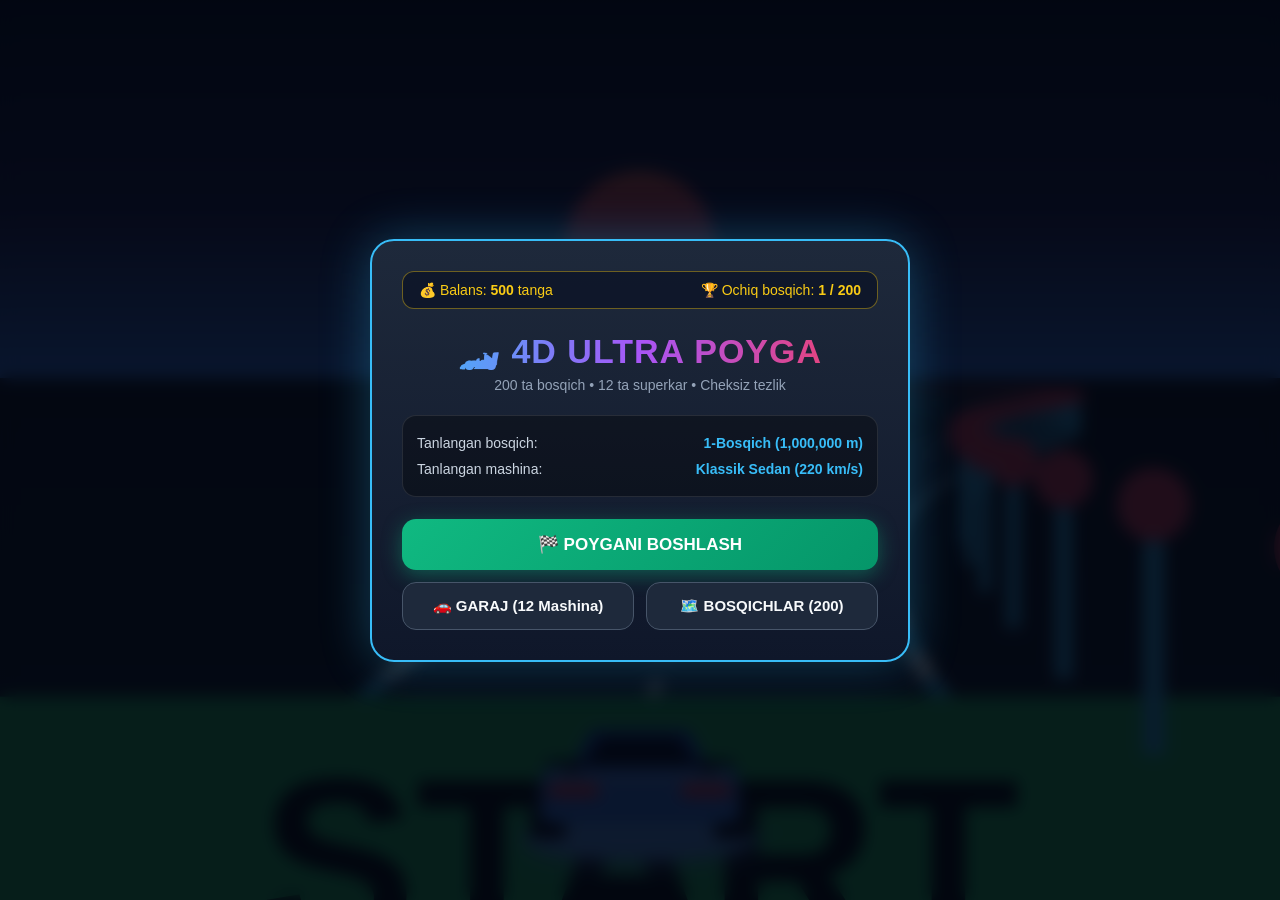
<file: index.html>
<!DOCTYPE html>
<html lang="uz">
<head>
    <meta charset="UTF-8">
    <meta name="viewport" content="width=device-width, initial-scale=1.0, maximum-scale=1.0, user-scalable=no">
    <title>4D Ultra Poyga — 200 Bosqich (Offline)</title>
    <link rel="stylesheet" href="./style.css">
</head>
<body>

    <canvas id="gameCanvas"></canvas>

    <!-- 1. ASOSIY MENYU (MAIN MENU) -->
    <div id="mainMenuScreen" class="screen-overlay">
        <div class="menu-box">
            <div class="top-wallet">
                <span>💰 Balans: <b id="menuCoinsDisplay">0</b> tanga</span>
                <span>🏆 Ochiq bosqich: <b id="menuUnlockedDisplay">1 / 200</b></span>
            </div>

            <h1 class="game-logo">🏎️ 4D ULTRA POYGA</h1>
            <p class="menu-subtitle">200 ta bosqich • 12 ta superkar • Cheksiz tezlik</p>

            <div class="selected-preview">
                <div class="preview-item">
                    <span>Tanlangan bosqich:</span>
                    <b id="menuSelectedLevelText">1-Bosqich (15 000 m)</b>
                </div>
                <div class="preview-item">
                    <span>Tanlangan mashina:</span>
                    <b id="menuSelectedCarText">Klassik Sedan</b>
                </div>
            </div>

            <div class="menu-buttons">
                <button id="menuPlayBtn" class="btn-primary">🏁 POYGANI BOSHLASH</button>
                <div class="menu-row-btns">
                    <button id="menuGarageBtn" class="btn-secondary">🚗 GARAJ (12 Mashina)</button>
                    <button id="menuLevelsBtn" class="btn-secondary">🗺️ BOSQICHLAR (200)</button>
                </div>
            </div>
        </div>
    </div>

    <!-- 2. GARAJ OYNASI -->
    <div id="garageScreen" class="screen-overlay hidden">
        <div class="panel-box">
            <div class="panel-header">
                <h2>🚗 GARAJ VA DO'KON</h2>
                <div class="wallet-badge">💰 <span id="garageCoinsDisplay">0</span> tanga</div>
                <button id="closeGarageBtn" class="btn-close">✖ Orqaga</button>
            </div>
            <p class="panel-desc">Yangi tezroq mashinalarni sotib oling yoki tanlang (har bir keyingi mashina tezroq):</p>
            <div id="carGrid" class="car-grid"></div>
        </div>
    </div>

    <!-- 3. 200 TA BOSQICH OYNASI -->
    <div id="levelsScreen" class="screen-overlay hidden">
        <div class="panel-box">
            <div class="panel-header">
                <h2>🗺️ BOSQICHLAR (1 — 200)</h2>
                <div class="wallet-badge">Ochiq: <span id="levelsUnlockedBadge">1</span> / 200</div>
                <button id="closeLevelsBtn" class="btn-close">✖ Orqaga</button>
            </div>
            <p class="panel-desc">Bosqichni tanlang (har bir bosqichda finish uzoqroq va mukofot kattaroq):</p>
            <div id="levelsGrid" class="levels-grid"></div>
        </div>
    </div>

    <!-- 4. O'YIN ICHIDAGI HUD PANELI -->
    <div id="gameHud" class="hud-top hidden">
        <div class="hud-left">
            <div class="stat-box level-box">
                <span class="label">BOSQICH</span>
                <span id="hudLevelDisplay" class="value">1 / 200</span>
            </div>
            <div class="stat-box rank-box">
                <span class="label">O'RIN</span>
                <span id="hudRankDisplay" class="value">1 / 6</span>
            </div>
            <div class="stat-box">
                <span class="label">TEZLIK</span>
                <span id="hudSpeedDisplay" class="value">0 km/s</span>
            </div>
        </div>

        <div class="progress-wrapper">
            <div class="progress-labels">
                <span>🏁 START</span>
                <span id="hudDistanceText">0 / 15000 m</span>
                <span>🏆 FINISH</span>
            </div>
            <div class="progress-track">
                <div id="hudProgressBar" class="progress-fill"></div>
            </div>
        </div>

        <button id="hudMenuBtn" class="hud-menu-btn">☰ Menyu</button>
    </div>

    <!-- Jonli Poygachilar Jadvali -->
    <div id="leaderboard" class="leaderboard hidden"></div>

    <!-- Start oldidan teskari sanoq -->
    <div id="countdownOverlay" class="countdown hidden">3</div>

    <!-- 5. FINISH (MARRA) OYNASI (Keyingi bosqich yonida Garaj bor!) -->
    <div id="finishScreen" class="screen-overlay hidden">
        <div class="panel-box finish-box">
            <h2 id="finishTitle">🏆 MARRAGA YETIB KELDINGIZ!</h2>
            <p id="finishSubtitle" class="panel-desc">Siz 1-o'rinni egalladingiz!</p>
            <div class="reward-banner">
                Yutuq mukofoti: <b>+<span id="finishRewardCoins">500</span> 💰 tanga</b>
            </div>
            <div id="finalResultsList" class="results-list"></div>
            
            <!-- Keyingi bosqich va Garaj yonma-yon -->
            <div class="finish-actions">
                <button id="nextLevelBtn" class="btn-primary">⏭ KEYINGI BOSQICH</button>
                <button id="finishGarageBtn" class="btn-garage-highlight">🚗 GARAJ</button>
                <button id="restartRaceBtn" class="btn-secondary">🔄 QAYTA</button>
            </div>
        </div>
    </div>

    <!-- Telefon/Planshet Sensor Tugmalari -->
    <div id="touchControls" class="touch-controls hidden">
        <div class="left-pad">
            <button id="btnLeft" class="control-btn">◀</button>
            <button id="btnRight" class="control-btn">▶</button>
        </div>
        <div class="right-pad">
            <button id="btnDown" class="control-btn brake">▼</button>
            <button id="btnUp" class="control-btn gas">▲</button>
        </div>
    </div>

    <div id="keyboardHint" class="keyboard-hint hidden">
        Boshqaruv: <b>W / ▲</b> - Gaz | <b>S / ▼</b> - Tormoz | <b>A / ◀</b> - Chapga | <b>D / ▶</b> - O'ngga
    </div>

    <script src="./script.js"></script>
</body>
</html>
</file>
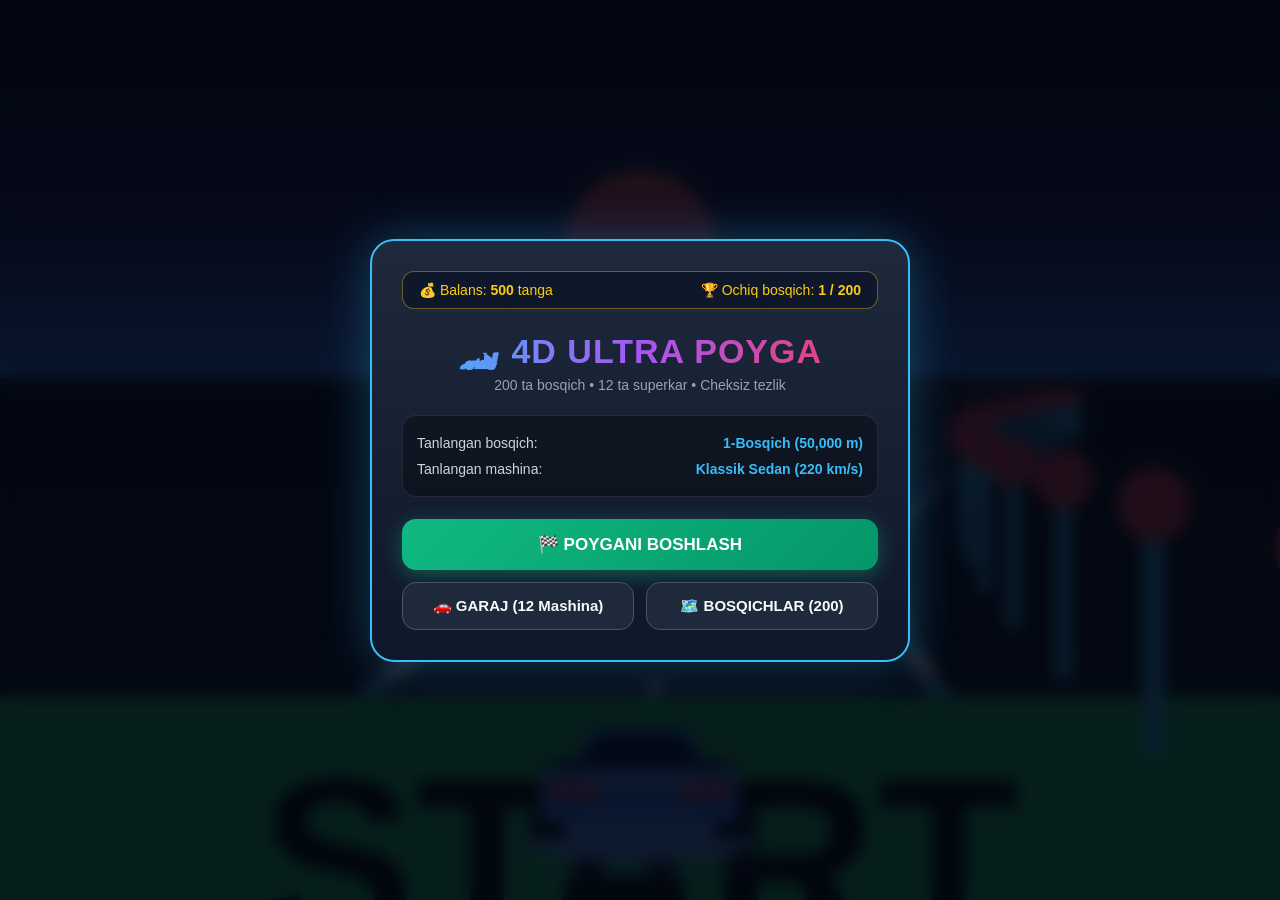
<file: asdfgh.html>
<!DOCTYPE html>
<html lang="uz">
<head>
    <meta charset="UTF-8">
    <meta name="viewport" content="width=device-width, initial-scale=1.0, maximum-scale=1.0, user-scalable=no">
    <title>4D Ultra Poyga — 200 Bosqich (Offline)</title>
    <link rel="stylesheet" href="./asdfghjk.css">
</head>
<body>

    <canvas id="gameCanvas"></canvas>

    <!-- 1. ASOSIY MENYU (MAIN MENU) -->
    <div id="mainMenuScreen" class="screen-overlay">
        <div class="menu-box">
            <div class="top-wallet">
                <span>💰 Balans: <b id="menuCoinsDisplay">0</b> tanga</span>
                <span>🏆 Ochiq bosqich: <b id="menuUnlockedDisplay">1 / 200</b></span>
            </div>

            <h1 class="game-logo">🏎️ 4D ULTRA POYGA</h1>
            <p class="menu-subtitle">200 ta bosqich • 12 ta superkar • Cheksiz tezlik</p>

            <div class="selected-preview">
                <div class="preview-item">
                    <span>Tanlangan bosqich:</span>
                    <b id="menuSelectedLevelText">1-Bosqich (15 000 m)</b>
                </div>
                <div class="preview-item">
                    <span>Tanlangan mashina:</span>
                    <b id="menuSelectedCarText">Klassik Sedan</b>
                </div>
            </div>

            <div class="menu-buttons">
                <button id="menuPlayBtn" class="btn-primary">🏁 POYGANI BOSHLASH</button>
                <div class="menu-row-btns">
                    <button id="menuGarageBtn" class="btn-secondary">🚗 GARAJ (12 Mashina)</button>
                    <button id="menuLevelsBtn" class="btn-secondary">🗺️ BOSQICHLAR (200)</button>
                </div>
            </div>
        </div>
    </div>

    <!-- 2. GARAJ OYNASI -->
    <div id="garageScreen" class="screen-overlay hidden">
        <div class="panel-box">
            <div class="panel-header">
                <h2>🚗 GARAJ VA DO'KON</h2>
                <div class="wallet-badge">💰 <span id="garageCoinsDisplay">0</span> tanga</div>
                <button id="closeGarageBtn" class="btn-close">✖ Orqaga</button>
            </div>
            <p class="panel-desc">Yangi tezroq mashinalarni sotib oling yoki tanlang (har bir keyingi mashina tezroq):</p>
            <div id="carGrid" class="car-grid"></div>
        </div>
    </div>

    <!-- 3. 200 TA BOSQICH OYNASI -->
    <div id="levelsScreen" class="screen-overlay hidden">
        <div class="panel-box">
            <div class="panel-header">
                <h2>🗺️ BOSQICHLAR (1 — 200)</h2>
                <div class="wallet-badge">Ochiq: <span id="levelsUnlockedBadge">1</span> / 200</div>
                <button id="closeLevelsBtn" class="btn-close">✖ Orqaga</button>
            </div>
            <p class="panel-desc">Bosqichni tanlang (har bir bosqichda finish uzoqroq va mukofot kattaroq):</p>
            <div id="levelsGrid" class="levels-grid"></div>
        </div>
    </div>

    <!-- 4. O'YIN ICHIDAGI HUD PANELI -->
    <div id="gameHud" class="hud-top hidden">
        <div class="hud-left">
            <div class="stat-box level-box">
                <span class="label">BOSQICH</span>
                <span id="hudLevelDisplay" class="value">1 / 200</span>
            </div>
            <div class="stat-box rank-box">
                <span class="label">O'RIN</span>
                <span id="hudRankDisplay" class="value">1 / 6</span>
            </div>
            <div class="stat-box">
                <span class="label">TEZLIK</span>
                <span id="hudSpeedDisplay" class="value">0 km/s</span>
            </div>
        </div>

        <div class="progress-wrapper">
            <div class="progress-labels">
                <span>🏁 START</span>
                <span id="hudDistanceText">0 / 15000 m</span>
                <span>🏆 FINISH</span>
            </div>
            <div class="progress-track">
                <div id="hudProgressBar" class="progress-fill"></div>
            </div>
        </div>

        <button id="hudMenuBtn" class="hud-menu-btn">☰ Menyu</button>
    </div>

    <!-- Jonli Poygachilar Jadvali -->
    <div id="leaderboard" class="leaderboard hidden"></div>

    <!-- Start oldidan teskari sanoq -->
    <div id="countdownOverlay" class="countdown hidden">3</div>

    <!-- 5. FINISH (MARRA) OYNASI (Keyingi bosqich yonida Garaj bor!) -->
    <div id="finishScreen" class="screen-overlay hidden">
        <div class="panel-box finish-box">
            <h2 id="finishTitle">🏆 MARRAGA YETIB KELDINGIZ!</h2>
            <p id="finishSubtitle" class="panel-desc">Siz 1-o'rinni egalladingiz!</p>
            <div class="reward-banner">
                Yutuq mukofoti: <b>+<span id="finishRewardCoins">500</span> 💰 tanga</b>
            </div>
            <div id="finalResultsList" class="results-list"></div>
            
            <!-- Keyingi bosqich va Garaj yonma-yon -->
            <div class="finish-actions">
                <button id="nextLevelBtn" class="btn-primary">⏭ KEYINGI BOSQICH</button>
                <button id="finishGarageBtn" class="btn-garage-highlight">🚗 GARAJ</button>
                <button id="restartRaceBtn" class="btn-secondary">🔄 QAYTA</button>
            </div>
        </div>
    </div>

    <!-- Telefon/Planshet Sensor Tugmalari -->
    <div id="touchControls" class="touch-controls hidden">
        <div class="left-pad">
            <button id="btnLeft" class="control-btn">◀</button>
            <button id="btnRight" class="control-btn">▶</button>
        </div>
        <div class="right-pad">
            <button id="btnDown" class="control-btn brake">▼</button>
            <button id="btnUp" class="control-btn gas">▲</button>
        </div>
    </div>

    <div id="keyboardHint" class="keyboard-hint hidden">
        Boshqaruv: <b>W / ▲</b> - Gaz | <b>S / ▼</b> - Tormoz | <b>A / ◀</b> - Chapga | <b>D / ▶</b> - O'ngga
    </div>

    <script src="./qwertyu.js"></script>
</body>
</html>
</file>
<file: style.css>
* {
    margin: 0;
    padding: 0;
    box-sizing: border-box;
    user-select: none;
    -webkit-user-select: none;
    font-family: 'Segoe UI', Tahoma, Geneva, Verdana, sans-serif;
}

body, html {
    width: 100%;
    height: 100%;
    overflow: hidden;
    background-color: #050811;
}

#gameCanvas {
    display: block;
    width: 100%;
    height: 100%;
}

.hidden {
    display: none !important;
}

/* Umumiy Ekran Oynalari (Menyu, Garaj, Bosqichlar, Finish) */
.screen-overlay {
    position: fixed;
    inset: 0;
    background: rgba(3, 7, 18, 0.88);
    backdrop-filter: blur(8px);
    display: flex;
    justify-content: center;
    align-items: center;
    z-index: 50;
    padding: 15px;
}

/* Asosiy Menyu Qutisi */
.menu-box {
    background: linear-gradient(180deg, #1e293b 0%, #0f172a 100%);
    border: 2px solid #38bdf8;
    border-radius: 24px;
    padding: 30px;
    max-width: 540px;
    width: 100%;
    text-align: center;
    color: #fff;
    box-shadow: 0 0 50px rgba(56, 189, 248, 0.3);
}

.top-wallet {
    display: flex;
    justify-content: space-between;
    background: rgba(15, 23, 42, 0.9);
    border: 1px solid rgba(250, 204, 21, 0.4);
    padding: 10px 16px;
    border-radius: 12px;
    font-size: 14px;
    color: #facc15;
    margin-bottom: 22px;
}

.game-logo {
    font-size: 34px;
    font-weight: 900;
    letter-spacing: 1px;
    background: linear-gradient(90deg, #38bdf8, #a855f7, #f43f5e);
    -webkit-background-clip: text;
    -webkit-text-fill-color: transparent;
    margin-bottom: 6px;
}

.menu-subtitle {
    color: #94a3b8;
    font-size: 14px;
    margin-bottom: 22px;
}

.selected-preview {
    background: rgba(0, 0, 0, 0.35);
    border: 1px solid rgba(255, 255, 255, 0.1);
    border-radius: 14px;
    padding: 14px;
    margin-bottom: 22px;
    text-align: left;
}

.preview-item {
    display: flex;
    justify-content: space-between;
    padding: 5px 0;
    font-size: 14px;
    color: #cbd5e1;
}

.preview-item b {
    color: #38bdf8;
}

.menu-buttons {
    display: flex;
    flex-direction: column;
    gap: 12px;
}

.menu-row-btns {
    display: grid;
    grid-template-columns: 1fr 1fr;
    gap: 12px;
}

.btn-primary {
    background: linear-gradient(135deg, #10b981, #059669);
    color: #fff;
    border: none;
    padding: 15px 24px;
    font-size: 17px;
    font-weight: bold;
    border-radius: 14px;
    cursor: pointer;
    box-shadow: 0 5px 20px rgba(16, 185, 129, 0.4);
    transition: transform 0.15s;
}

.btn-secondary {
    background: #1e293b;
    color: #f8fafc;
    border: 1px solid #475569;
    padding: 14px 18px;
    font-size: 15px;
    font-weight: bold;
    border-radius: 14px;
    cursor: pointer;
    transition: all 0.15s;
}

.btn-garage-highlight {
    background: linear-gradient(135deg, #f59e0b, #d97706);
    color: #fff;
    border: none;
    padding: 14px 22px;
    font-size: 16px;
    font-weight: bold;
    border-radius: 14px;
    cursor: pointer;
    box-shadow: 0 4px 15px rgba(245, 158, 11, 0.4);
    transition: transform 0.15s;
}

.btn-primary:hover, .btn-secondary:hover, .btn-garage-highlight:hover {
    transform: scale(1.03);
}

/* Garaj va 200 ta Bosqich Oynalari */
.panel-box {
    background: linear-gradient(180deg, #1e293b 0%, #0f172a 100%);
    border: 1px solid #38bdf8;
    border-radius: 20px;
    padding: 22px;
    max-width: 960px;
    width: 100%;
    max-height: 90vh;
    display: flex;
    flex-direction: column;
    color: #fff;
    box-shadow: 0 0 45px rgba(56, 189, 248, 0.25);
}

.finish-box {
    max-width: 540px;
    text-align: center;
}

.panel-header {
    display: flex;
    justify-content: space-between;
    align-items: center;
    margin-bottom: 8px;
    gap: 10px;
}

.wallet-badge {
    background: rgba(250, 204, 21, 0.15);
    border: 1px solid #facc15;
    color: #facc15;
    padding: 6px 14px;
    border-radius: 20px;
    font-weight: bold;
    font-size: 14px;
}

.btn-close {
    background: #ef4444;
    color: #fff;
    border: none;
    padding: 8px 16px;
    border-radius: 10px;
    font-weight: bold;
    cursor: pointer;
}

.panel-desc {
    color: #94a3b8;
    font-size: 13px;
    margin-bottom: 14px;
}

/* 12 ta Mashina Grid */
.car-grid {
    display: grid;
    grid-template-columns: repeat(auto-fill, minmax(195px, 1fr));
    gap: 12px;
    overflow-y: auto;
    padding-right: 5px;
}

.car-card {
    background: rgba(15, 23, 42, 0.95);
    border: 2px solid #334155;
    border-radius: 14px;
    padding: 14px;
    text-align: center;
    transition: all 0.2s;
    display: flex;
    flex-direction: column;
    justify-content: space-between;
}

.car-card.selected {
    border-color: #38bdf8;
    background: rgba(56, 189, 248, 0.16);
    box-shadow: 0 0 18px rgba(56, 189, 248, 0.35);
}

.car-color-dot {
    width: 36px;
    height: 36px;
    border-radius: 50%;
    margin: 0 auto 8px;
    border: 2px solid #fff;
}

.car-card h3 {
    font-size: 15px;
    margin-bottom: 4px;
}

.car-card p {
    font-size: 12px;
    color: #94a3b8;
    margin: 2px 0;
}

.car-card .speed-tag {
    color: #4ade80;
    font-weight: bold;
}

.car-action-btn {
    margin-top: 10px;
    padding: 8px;
    border-radius: 8px;
    border: none;
    font-weight: bold;
    font-size: 13px;
    cursor: pointer;
}

.car-action-btn.buy {
    background: #f59e0b;
    color: #000;
}

.car-action-btn.select {
    background: #334155;
    color: #fff;
}

.car-action-btn.equipped {
    background: #10b981;
    color: #fff;
}

/* 200 ta Bosqich Grid */
.levels-grid {
    display: grid;
    grid-template-columns: repeat(auto-fill, minmax(110px, 1fr));
    gap: 8px;
    overflow-y: auto;
    padding-right: 5px;
}

.lvl-btn {
    background: #0f172a;
    border: 1px solid #334155;
    border-radius: 10px;
    padding: 10px 6px;
    color: #fff;
    text-align: center;
    cursor: pointer;
    transition: all 0.15s;
}

.lvl-btn:hover:not(.locked) {
    border-color: #38bdf8;
    transform: translateY(-2px);
}

.lvl-btn.selected {
    border: 2px solid #10b981;
    background: rgba(16, 185, 129, 0.2);
}

.lvl-btn.locked {
    opacity: 0.45;
    cursor: not-allowed;
}

.lvl-btn .lvl-num {
    font-size: 15px;
    font-weight: bold;
    display: block;
}

.lvl-btn .lvl-dist {
    font-size: 11px;
    color: #94a3b8;
}

/* HUD Paneli */
.hud-top {
    position: fixed;
    top: 12px;
    left: 15px;
    right: 15px;
    display: flex;
    justify-content: space-between;
    align-items: center;
    gap: 12px;
    z-index: 10;
    pointer-events: none;
}

.hud-left {
    display: flex;
    gap: 8px;
}

.stat-box {
    background: rgba(10, 15, 30, 0.82);
    border: 1px solid rgba(56, 189, 248, 0.35);
    backdrop-filter: blur(8px);
    padding: 7px 14px;
    border-radius: 12px;
    color: #fff;
    display: flex;
    flex-direction: column;
}

.level-box .value { color: #c084fc; }
.rank-box .value { color: #facc15; }

.stat-box .label {
    font-size: 10px;
    color: #94a3b8;
}

.stat-box .value {
    font-size: 17px;
    font-weight: 800;
    color: #38bdf8;
}

.progress-wrapper {
    flex: 1;
    max-width: 440px;
    background: rgba(10, 15, 30, 0.82);
    border: 1px solid rgba(255, 255, 255, 0.15);
    backdrop-filter: blur(8px);
    padding: 8px 14px;
    border-radius: 12px;
    color: #fff;
}

.progress-labels {
    display: flex;
    justify-content: space-between;
    font-size: 11px;
    font-weight: bold;
    margin-bottom: 5px;
}

.progress-track {
    width: 100%;
    height: 8px;
    background: rgba(255, 255, 255, 0.12);
    border-radius: 10px;
    overflow: hidden;
}

.progress-fill {
    width: 0%;
    height: 100%;
    background: linear-gradient(90deg, #38bdf8, #a855f7, #f43f5e);
    border-radius: 10px;
}

.hud-menu-btn {
    pointer-events: auto;
    background: rgba(30, 41, 59, 0.9);
    color: #fff;
    border: 1px solid #475569;
    padding: 10px 16px;
    border-radius: 12px;
    font-size: 14px;
    font-weight: bold;
    cursor: pointer;
}

.leaderboard {
    position: fixed;
    top: 80px;
    right: 15px;
    background: rgba(10, 15, 30, 0.75);
    border: 1px solid rgba(255, 255, 255, 0.12);
    border-radius: 12px;
    padding: 10px;
    width: 185px;
    z-index: 9;
    pointer-events: none;
}

.lb-item {
    display: flex;
    justify-content: space-between;
    font-size: 12px;
    padding: 4px 6px;
    border-radius: 6px;
    color: #cbd5e1;
}

.lb-item.player {
    background: rgba(56, 189, 248, 0.28);
    color: #fff;
    font-weight: bold;
}

.countdown {
    position: fixed;
    top: 38%;
    left: 50%;
    transform: translate(-50%, -50%);
    font-size: 95px;
    font-weight: 900;
    color: #facc15;
    text-shadow: 0 0 35px rgba(250, 204, 21, 0.9);
    z-index: 40;
    pointer-events: none;
}

/* Finish natijalari */
.reward-banner {
    background: rgba(250, 204, 21, 0.15);
    border: 1px solid #facc15;
    color: #facc15;
    padding: 10px;
    border-radius: 12px;
    margin-bottom: 14px;
    font-size: 16px;
}

.results-list {
    background: rgba(0, 0, 0, 0.35);
    border-radius: 12px;
    padding: 10px;
    margin-bottom: 18px;
    text-align: left;
}

.result-row {
    display: flex;
    justify-content: space-between;
    padding: 7px 10px;
    border-bottom: 1px solid rgba(255, 255, 255, 0.08);
    font-size: 14px;
}

.result-row.player-row {
    color: #38bdf8;
    font-weight: bold;
}

.finish-actions {
    display: flex;
    flex-wrap: wrap;
    gap: 10px;
    justify-content: center;
}

/* Sensor Tugmalar */
.touch-controls {
    position: fixed;
    bottom: 25px;
    left: 25px;
    right: 25px;
    display: flex;
    justify-content: space-between;
    pointer-events: none;
    z-index: 20;
}

.left-pad, .right-pad {
    display: flex;
    gap: 15px;
    pointer-events: auto;
}

.control-btn {
    width: 68px;
    height: 68px;
    border-radius: 50%;
    background: rgba(255, 255, 255, 0.15);
    border: 2px solid rgba(255, 255, 255, 0.35);
    color: #fff;
    font-size: 24px;
    display: flex;
    justify-content: center;
    align-items: center;
    cursor: pointer;
    touch-action: manipulation;
}

.control-btn:active, .control-btn.active {
    background: rgba(56, 189, 248, 0.55);
    border-color: #38bdf8;
}

.keyboard-hint {
    position: fixed;
    bottom: 8px;
    left: 50%;
    transform: translateX(-50%);
    color: rgba(255, 255, 255, 0.65);
    font-size: 12px;
    background: rgba(0, 0, 0, 0.55);
    padding: 4px 12px;
    border-radius: 20px;
    pointer-events: none;
}

@media (max-width: 768px) {
    .keyboard-hint, .leaderboard { display: none; }
    .progress-wrapper { max-width: 165px; }
    .control-btn { width: 58px; height: 58px; }
}
</file>
<file: asdfghjk.css>
* {
    margin: 0;
    padding: 0;
    box-sizing: border-box;
    user-select: none;
    -webkit-user-select: none;
    font-family: 'Segoe UI', Tahoma, Geneva, Verdana, sans-serif;
}

body, html {
    width: 100%;
    height: 100%;
    overflow: hidden;
    background-color: #050811;
}

#gameCanvas {
    display: block;
    width: 100%;
    height: 100%;
}

.hidden {
    display: none !important;
}

/* Umumiy Ekran Oynalari (Menyu, Garaj, Bosqichlar, Finish) */
.screen-overlay {
    position: fixed;
    inset: 0;
    background: rgba(3, 7, 18, 0.88);
    backdrop-filter: blur(8px);
    display: flex;
    justify-content: center;
    align-items: center;
    z-index: 50;
    padding: 15px;
}

/* Asosiy Menyu Qutisi */
.menu-box {
    background: linear-gradient(180deg, #1e293b 0%, #0f172a 100%);
    border: 2px solid #38bdf8;
    border-radius: 24px;
    padding: 30px;
    max-width: 540px;
    width: 100%;
    text-align: center;
    color: #fff;
    box-shadow: 0 0 50px rgba(56, 189, 248, 0.3);
}

.top-wallet {
    display: flex;
    justify-content: space-between;
    background: rgba(15, 23, 42, 0.9);
    border: 1px solid rgba(250, 204, 21, 0.4);
    padding: 10px 16px;
    border-radius: 12px;
    font-size: 14px;
    color: #facc15;
    margin-bottom: 22px;
}

.game-logo {
    font-size: 34px;
    font-weight: 900;
    letter-spacing: 1px;
    background: linear-gradient(90deg, #38bdf8, #a855f7, #f43f5e);
    -webkit-background-clip: text;
    -webkit-text-fill-color: transparent;
    margin-bottom: 6px;
}

.menu-subtitle {
    color: #94a3b8;
    font-size: 14px;
    margin-bottom: 22px;
}

.selected-preview {
    background: rgba(0, 0, 0, 0.35);
    border: 1px solid rgba(255, 255, 255, 0.1);
    border-radius: 14px;
    padding: 14px;
    margin-bottom: 22px;
    text-align: left;
}

.preview-item {
    display: flex;
    justify-content: space-between;
    padding: 5px 0;
    font-size: 14px;
    color: #cbd5e1;
}

.preview-item b {
    color: #38bdf8;
}

.menu-buttons {
    display: flex;
    flex-direction: column;
    gap: 12px;
}

.menu-row-btns {
    display: grid;
    grid-template-columns: 1fr 1fr;
    gap: 12px;
}

.btn-primary {
    background: linear-gradient(135deg, #10b981, #059669);
    color: #fff;
    border: none;
    padding: 15px 24px;
    font-size: 17px;
    font-weight: bold;
    border-radius: 14px;
    cursor: pointer;
    box-shadow: 0 5px 20px rgba(16, 185, 129, 0.4);
    transition: transform 0.15s;
}

.btn-secondary {
    background: #1e293b;
    color: #f8fafc;
    border: 1px solid #475569;
    padding: 14px 18px;
    font-size: 15px;
    font-weight: bold;
    border-radius: 14px;
    cursor: pointer;
    transition: all 0.15s;
}

.btn-garage-highlight {
    background: linear-gradient(135deg, #f59e0b, #d97706);
    color: #fff;
    border: none;
    padding: 14px 22px;
    font-size: 16px;
    font-weight: bold;
    border-radius: 14px;
    cursor: pointer;
    box-shadow: 0 4px 15px rgba(245, 158, 11, 0.4);
    transition: transform 0.15s;
}

.btn-primary:hover, .btn-secondary:hover, .btn-garage-highlight:hover {
    transform: scale(1.03);
}

/* Garaj va 200 ta Bosqich Oynalari */
.panel-box {
    background: linear-gradient(180deg, #1e293b 0%, #0f172a 100%);
    border: 1px solid #38bdf8;
    border-radius: 20px;
    padding: 22px;
    max-width: 960px;
    width: 100%;
    max-height: 90vh;
    display: flex;
    flex-direction: column;
    color: #fff;
    box-shadow: 0 0 45px rgba(56, 189, 248, 0.25);
}

.finish-box {
    max-width: 540px;
    text-align: center;
}

.panel-header {
    display: flex;
    justify-content: space-between;
    align-items: center;
    margin-bottom: 8px;
    gap: 10px;
}

.wallet-badge {
    background: rgba(250, 204, 21, 0.15);
    border: 1px solid #facc15;
    color: #facc15;
    padding: 6px 14px;
    border-radius: 20px;
    font-weight: bold;
    font-size: 14px;
}

.btn-close {
    background: #ef4444;
    color: #fff;
    border: none;
    padding: 8px 16px;
    border-radius: 10px;
    font-weight: bold;
    cursor: pointer;
}

.panel-desc {
    color: #94a3b8;
    font-size: 13px;
    margin-bottom: 14px;
}

/* 12 ta Mashina Grid */
.car-grid {
    display: grid;
    grid-template-columns: repeat(auto-fill, minmax(195px, 1fr));
    gap: 12px;
    overflow-y: auto;
    padding-right: 5px;
}

.car-card {
    background: rgba(15, 23, 42, 0.95);
    border: 2px solid #334155;
    border-radius: 14px;
    padding: 14px;
    text-align: center;
    transition: all 0.2s;
    display: flex;
    flex-direction: column;
    justify-content: space-between;
}

.car-card.selected {
    border-color: #38bdf8;
    background: rgba(56, 189, 248, 0.16);
    box-shadow: 0 0 18px rgba(56, 189, 248, 0.35);
}

.car-color-dot {
    width: 36px;
    height: 36px;
    border-radius: 50%;
    margin: 0 auto 8px;
    border: 2px solid #fff;
}

.car-card h3 {
    font-size: 15px;
    margin-bottom: 4px;
}

.car-card p {
    font-size: 12px;
    color: #94a3b8;
    margin: 2px 0;
}

.car-card .speed-tag {
    color: #4ade80;
    font-weight: bold;
}

.car-action-btn {
    margin-top: 10px;
    padding: 8px;
    border-radius: 8px;
    border: none;
    font-weight: bold;
    font-size: 13px;
    cursor: pointer;
}

.car-action-btn.buy {
    background: #f59e0b;
    color: #000;
}

.car-action-btn.select {
    background: #334155;
    color: #fff;
}

.car-action-btn.equipped {
    background: #10b981;
    color: #fff;
}

/* 200 ta Bosqich Grid */
.levels-grid {
    display: grid;
    grid-template-columns: repeat(auto-fill, minmax(110px, 1fr));
    gap: 8px;
    overflow-y: auto;
    padding-right: 5px;
}

.lvl-btn {
    background: #0f172a;
    border: 1px solid #334155;
    border-radius: 10px;
    padding: 10px 6px;
    color: #fff;
    text-align: center;
    cursor: pointer;
    transition: all 0.15s;
}

.lvl-btn:hover:not(.locked) {
    border-color: #38bdf8;
    transform: translateY(-2px);
}

.lvl-btn.selected {
    border: 2px solid #10b981;
    background: rgba(16, 185, 129, 0.2);
}

.lvl-btn.locked {
    opacity: 0.45;
    cursor: not-allowed;
}

.lvl-btn .lvl-num {
    font-size: 15px;
    font-weight: bold;
    display: block;
}

.lvl-btn .lvl-dist {
    font-size: 11px;
    color: #94a3b8;
}

/* HUD Paneli */
.hud-top {
    position: fixed;
    top: 12px;
    left: 15px;
    right: 15px;
    display: flex;
    justify-content: space-between;
    align-items: center;
    gap: 12px;
    z-index: 10;
    pointer-events: none;
}

.hud-left {
    display: flex;
    gap: 8px;
}

.stat-box {
    background: rgba(10, 15, 30, 0.82);
    border: 1px solid rgba(56, 189, 248, 0.35);
    backdrop-filter: blur(8px);
    padding: 7px 14px;
    border-radius: 12px;
    color: #fff;
    display: flex;
    flex-direction: column;
}

.level-box .value { color: #c084fc; }
.rank-box .value { color: #facc15; }

.stat-box .label {
    font-size: 10px;
    color: #94a3b8;
}

.stat-box .value {
    font-size: 17px;
    font-weight: 800;
    color: #38bdf8;
}

.progress-wrapper {
    flex: 1;
    max-width: 440px;
    background: rgba(10, 15, 30, 0.82);
    border: 1px solid rgba(255, 255, 255, 0.15);
    backdrop-filter: blur(8px);
    padding: 8px 14px;
    border-radius: 12px;
    color: #fff;
}

.progress-labels {
    display: flex;
    justify-content: space-between;
    font-size: 11px;
    font-weight: bold;
    margin-bottom: 5px;
}

.progress-track {
    width: 100%;
    height: 8px;
    background: rgba(255, 255, 255, 0.12);
    border-radius: 10px;
    overflow: hidden;
}

.progress-fill {
    width: 0%;
    height: 100%;
    background: linear-gradient(90deg, #38bdf8, #a855f7, #f43f5e);
    border-radius: 10px;
}

.hud-menu-btn {
    pointer-events: auto;
    background: rgba(30, 41, 59, 0.9);
    color: #fff;
    border: 1px solid #475569;
    padding: 10px 16px;
    border-radius: 12px;
    font-size: 14px;
    font-weight: bold;
    cursor: pointer;
}

.leaderboard {
    position: fixed;
    top: 80px;
    right: 15px;
    background: rgba(10, 15, 30, 0.75);
    border: 1px solid rgba(255, 255, 255, 0.12);
    border-radius: 12px;
    padding: 10px;
    width: 185px;
    z-index: 9;
    pointer-events: none;
}

.lb-item {
    display: flex;
    justify-content: space-between;
    font-size: 12px;
    padding: 4px 6px;
    border-radius: 6px;
    color: #cbd5e1;
}

.lb-item.player {
    background: rgba(56, 189, 248, 0.28);
    color: #fff;
    font-weight: bold;
}

.countdown {
    position: fixed;
    top: 38%;
    left: 50%;
    transform: translate(-50%, -50%);
    font-size: 95px;
    font-weight: 900;
    color: #facc15;
    text-shadow: 0 0 35px rgba(250, 204, 21, 0.9);
    z-index: 40;
    pointer-events: none;
}

/* Finish natijalari */
.reward-banner {
    background: rgba(250, 204, 21, 0.15);
    border: 1px solid #facc15;
    color: #facc15;
    padding: 10px;
    border-radius: 12px;
    margin-bottom: 14px;
    font-size: 16px;
}

.results-list {
    background: rgba(0, 0, 0, 0.35);
    border-radius: 12px;
    padding: 10px;
    margin-bottom: 18px;
    text-align: left;
}

.result-row {
    display: flex;
    justify-content: space-between;
    padding: 7px 10px;
    border-bottom: 1px solid rgba(255, 255, 255, 0.08);
    font-size: 14px;
}

.result-row.player-row {
    color: #38bdf8;
    font-weight: bold;
}

.finish-actions {
    display: flex;
    flex-wrap: wrap;
    gap: 10px;
    justify-content: center;
}

/* Sensor Tugmalar */
.touch-controls {
    position: fixed;
    bottom: 25px;
    left: 25px;
    right: 25px;
    display: flex;
    justify-content: space-between;
    pointer-events: none;
    z-index: 20;
}

.left-pad, .right-pad {
    display: flex;
    gap: 15px;
    pointer-events: auto;
}

.control-btn {
    width: 68px;
    height: 68px;
    border-radius: 50%;
    background: rgba(255, 255, 255, 0.15);
    border: 2px solid rgba(255, 255, 255, 0.35);
    color: #fff;
    font-size: 24px;
    display: flex;
    justify-content: center;
    align-items: center;
    cursor: pointer;
    touch-action: manipulation;
}

.control-btn:active, .control-btn.active {
    background: rgba(56, 189, 248, 0.55);
    border-color: #38bdf8;
}

.keyboard-hint {
    position: fixed;
    bottom: 8px;
    left: 50%;
    transform: translateX(-50%);
    color: rgba(255, 255, 255, 0.65);
    font-size: 12px;
    background: rgba(0, 0, 0, 0.55);
    padding: 4px 12px;
    border-radius: 20px;
    pointer-events: none;
}

@media (max-width: 768px) {
    .keyboard-hint, .leaderboard { display: none; }
    .progress-wrapper { max-width: 165px; }
    .control-btn { width: 58px; height: 58px; }
}
</file>
